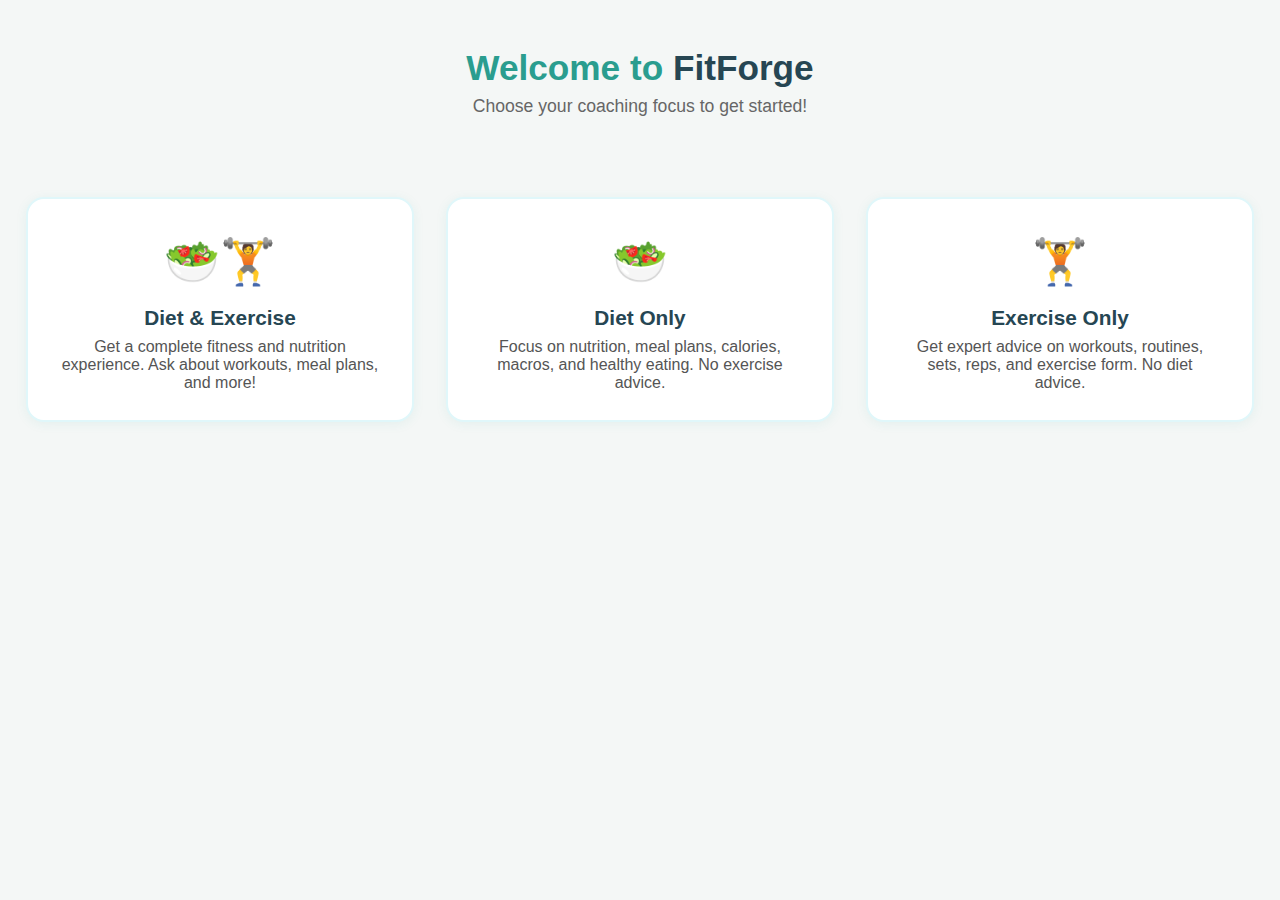
<file: app/frontend/index.html>
<!DOCTYPE html>
<html lang="en">
<head>
    <meta charset="UTF-8">
    <meta name="viewport" content="width=device-width, initial-scale=1.0">
    <title>FitForge - Choose Your Coach</title>
    <link rel="stylesheet" href="static/css/style.css">
</head>
<body>
    <div class="landing-root">
        <header class="landing-header">
            <div class="landing-title">Welcome to <span class="brand">FitForge</span></div>
            <div class="landing-subtitle">Choose your coaching focus to get started!</div>
        </header>
        <main class="landing-main">
            <div class="card-grid">
                <div class="mode-card" onclick="goToChat('both')">
                    <div class="card-icon">🥗🏋️</div>
                    <div class="card-title">Diet & Exercise</div>
                    <div class="card-desc">Get a complete fitness and nutrition experience. Ask about workouts, meal plans, and more!</div>
                </div>
                <div class="mode-card" onclick="goToChat('diet')">
                    <div class="card-icon">🥗</div>
                    <div class="card-title">Diet Only</div>
                    <div class="card-desc">Focus on nutrition, meal plans, calories, macros, and healthy eating. No exercise advice.</div>
                </div>
                <div class="mode-card" onclick="goToChat('exercise')">
                    <div class="card-icon">🏋️</div>
                    <div class="card-title">Exercise Only</div>
                    <div class="card-desc">Get expert advice on workouts, routines, sets, reps, and exercise form. No diet advice.</div>
                </div>
            </div>
        </main>
    </div>
    <script>
        function goToChat(mode) {
            window.location.href = `chat.html?mode=${mode}`;
        }
    </script>
</body>
</html>
</file>
<file: app/frontend/static/css/style.css>
/* app/frontend/static/css/style.css */
html, body {
    height: 100%;
    margin: 0;
    padding: 0;
    font-family: -apple-system, BlinkMacSystemFont, "Segoe UI", Roboto, Helvetica, Arial, sans-serif;
    background: #f4f7f6;
    color: #222;
}

.chat-root {
    display: flex;
    flex-direction: column;
    height: 100vh;
    width: 100vw;
    overflow: hidden;
}

.chat-header {
    background: #2a9d8f;
    color: #fff;
    padding: 18px 20px;
    text-align: center;
    font-size: 1.5rem;
    font-weight: 600;
    letter-spacing: 1px;
    box-shadow: 0 2px 8px rgba(0,0,0,0.04);
    position: relative; /* For home button positioning */
    flex-shrink: 0;
}

.home-btn {
    position: absolute;
    left: 20px;
    top: 50%;
    transform: translateY(-50%);
    background: none;
    border: none;
    font-size: 1.8rem;
    cursor: pointer;
    padding: 0;
    line-height: 1;
}

.chat-header-title {
    display: flex;
    align-items: center;
    justify-content: center;
    gap: 10px;
}

.motivation-banner {
    background: #e0f7fa;
    color: #2a9d8f;
    text-align: center;
    font-size: 1.1rem;
    font-weight: 500;
    padding: 12px 0;
    letter-spacing: 0.5px;
    border-bottom: 1px solid #b2ebf2;
    box-shadow: 0 2px 8px rgba(0,0,0,0.03);
    flex-shrink: 0;
}

.chat-main.full-width {
    flex: 1;
    display: flex;
    flex-direction: column;
    width: 100%;
    margin: 0;
    background: #fff;
    overflow: hidden;
}

/* --- UPDATED: Made chat window wider --- */
.chat-window {
    flex: 1;
    overflow-y: auto;
    padding: 32px 4vw; /* Reduced side padding */
    width: 100%;
    max-width: 1200px; /* Added max-width for large screens */
    margin: 0 auto; /* Center the content */
    box-sizing: border-box;
    display: flex;
    flex-direction: column;
    gap: 20px; /* Increased gap */
    background: #f9f9f9;
}

.chat-bubble-row {
    display: flex;
    align-items: flex-end;
    gap: 12px;
    animation: fadeIn 0.5s;
    max-width: 85%; /* Bubbles don't take up the whole width */
}

@keyframes fadeIn {
    from { opacity: 0; transform: translateY(20px); }
    to { opacity: 1; transform: translateY(0); }
}

.user-row {
    flex-direction: row-reverse;
    align-self: flex-end; /* Align user messages to the right */
}

.bot-row {
    flex-direction: row;
    align-self: flex-start; /* Align bot messages to the left */
}

.avatar {
    width: 42px; /* Slightly larger */
    height: 42px; /* Slightly larger */
    border-radius: 50%;
    display: flex;
    align-items: center;
    justify-content: center;
    font-size: 1.8rem;
    font-weight: bold;
    box-shadow: 0 1px 2px rgba(0,0,0,0.04);
    flex-shrink: 0; /* Prevent avatar from shrinking */
}

.user-avatar {
    background: #2a9d8f;
    color: #fff;
}

.bot-avatar {
    background: #e0f7fa;
    color: #2a9d8f;
}

/* --- UPDATED: Increased font size --- */
.chat-bubble {
    padding: 16px 20px;
    border-radius: 20px;
    font-size: 17px; /* Increased font size */
    line-height: 1.6;
    word-break: break-word;
    box-shadow: 0 1px 3px rgba(0,0,0,0.05);
}

.user-bubble {
    background: #2a9d8f;
    color: #fff;
    border-bottom-right-radius: 5px;
    border: 1px solid #2a9d8f;
}

.bot-bubble {
    background: #e9f5f4;
    color: #222;
    border-bottom-left-radius: 5px;
    border: 1px solid #d0ebe8;
}

.markdown-content {
    font-size: 17px;
    line-height: 1.7;
}

.markdown-content h2, .markdown-content h3 {
    margin-top: 1.2em;
    margin-bottom: 0.5em;
    color: #2a9d8f;
}

.markdown-content ul {
    margin: 0.5em 0 0.5em 1.5em;
    padding-left: 1em;
}

.markdown-content strong {
    color: #222;
}

/* --- UPDATED: Made form wider to match chat window --- */
.chat-form {
    padding: 16px 4vw;
    background: #fff;
    border-top: 1px solid #eee;
    width: 100%;
    max-width: 1200px; /* Match chat window */
    margin: 0 auto; /* Center form */
    box-sizing: border-box;
    flex-shrink: 0;
}

.chat-input-row {
    display: flex;
    gap: 10px;
}

#chat-input {
    flex: 1;
    padding: 16px;
    border: 1px solid #ccc;
    border-radius: 8px;
    font-size: 17px;
}
#chat-input:focus {
    border-color: #2a9d8f;
    outline: none;
    box-shadow: 0 0 0 2px rgba(42,157,143,0.2);
}

button[type="submit"] {
    padding: 0 32px;
    background-color: #2a9d8f;
    color: white;
    border: none;
    border-radius: 8px;
    font-size: 17px;
    font-weight: 500;
    cursor: pointer;
    transition: background-color 0.3s;
}

button[type="submit"]:hover {
    background-color: #264653;
}

::-webkit-scrollbar {
    width: 8px;
    background: #f4f7f6;
}
::-webkit-scrollbar-thumb {
    background: #e0e0e0;
    border-radius: 4px;
}

/* Loading animation */
.bot-loading-dot {
    display: inline-block;
    width: 8px;
    height: 8px;
    margin: 0 2px;
    background: #2a9d8f;
    border-radius: 50%;
    animation: bot-bounce 1.2s infinite both;
}
.bot-loading-dot:nth-child(2) { animation-delay: 0.2s; }
.bot-loading-dot:nth-child(3) { animation-delay: 0.4s; }
@keyframes bot-bounce {
    0%, 80%, 100% { transform: scale(0.8); }
    40% { transform: scale(1.2); }
}

/* Confetti canvas */
#confetti-canvas {
    position: fixed;
    top: 0;
    left: 0;
    width: 100vw;
    height: 100vh;
    pointer-events: none;
    z-index: 9999;
}

/* Landing Page Styles */
.landing-root {
    min-height: 100vh;
    background: #f4f7f6;
    display: flex;
    flex-direction: column;
}
.landing-header {
    padding: 48px 0 16px 0;
    text-align: center;
}
.landing-title {
    font-size: 2.2rem;
    font-weight: 700;
    color: #2a9d8f;
    margin-bottom: 8px;
}
.landing-title .brand {
    color: #264653;
}
.landing-subtitle {
    font-size: 1.1rem;
    color: #666;
    margin-bottom: 32px;
}
.landing-main {
    flex: 1;
    display: flex;
    align-items: flex-start;
    justify-content: center;
}
.card-grid {
    display: flex;
    gap: 32px;
    flex-wrap: wrap;
    justify-content: center;
    margin-top: 32px;
}
.mode-card {
    background: #fff;
    border-radius: 18px;
    box-shadow: 0 2px 12px rgba(42,157,143,0.08);
    padding: 36px 32px 28px 32px;
    min-width: 260px;
    max-width: 320px;
    text-align: center;
    cursor: pointer;
    transition: box-shadow 0.2s, transform 0.2s;
    border: 2px solid #e0f7fa;
    display: flex;
    flex-direction: column;
    align-items: center;
}
.mode-card:hover {
    box-shadow: 0 6px 24px rgba(42,157,143,0.18);
    transform: translateY(-4px) scale(1.03);
    border-color: #2a9d8f;
}
.card-icon {
    font-size: 2.8rem;
    margin-bottom: 18px;
}
.card-title {
    font-size: 1.3rem;
    font-weight: 600;
    color: #264653;
    margin-bottom: 8px;
}
.card-desc {
    font-size: 1rem;
    color: #555;
    margin-bottom: 0;
}
@media (max-width: 900px) {
    .card-grid { gap: 18px; }
    .mode-card { min-width: 180px; padding: 28px 12px 18px 12px; }
}
@media (max-width: 600px) {
    .landing-header { padding: 32px 0 8px 0; }
    .card-grid { flex-direction: column; gap: 18px; }
    .mode-card { width: 90vw; min-width: unset; max-width: unset; }
}
</file>
